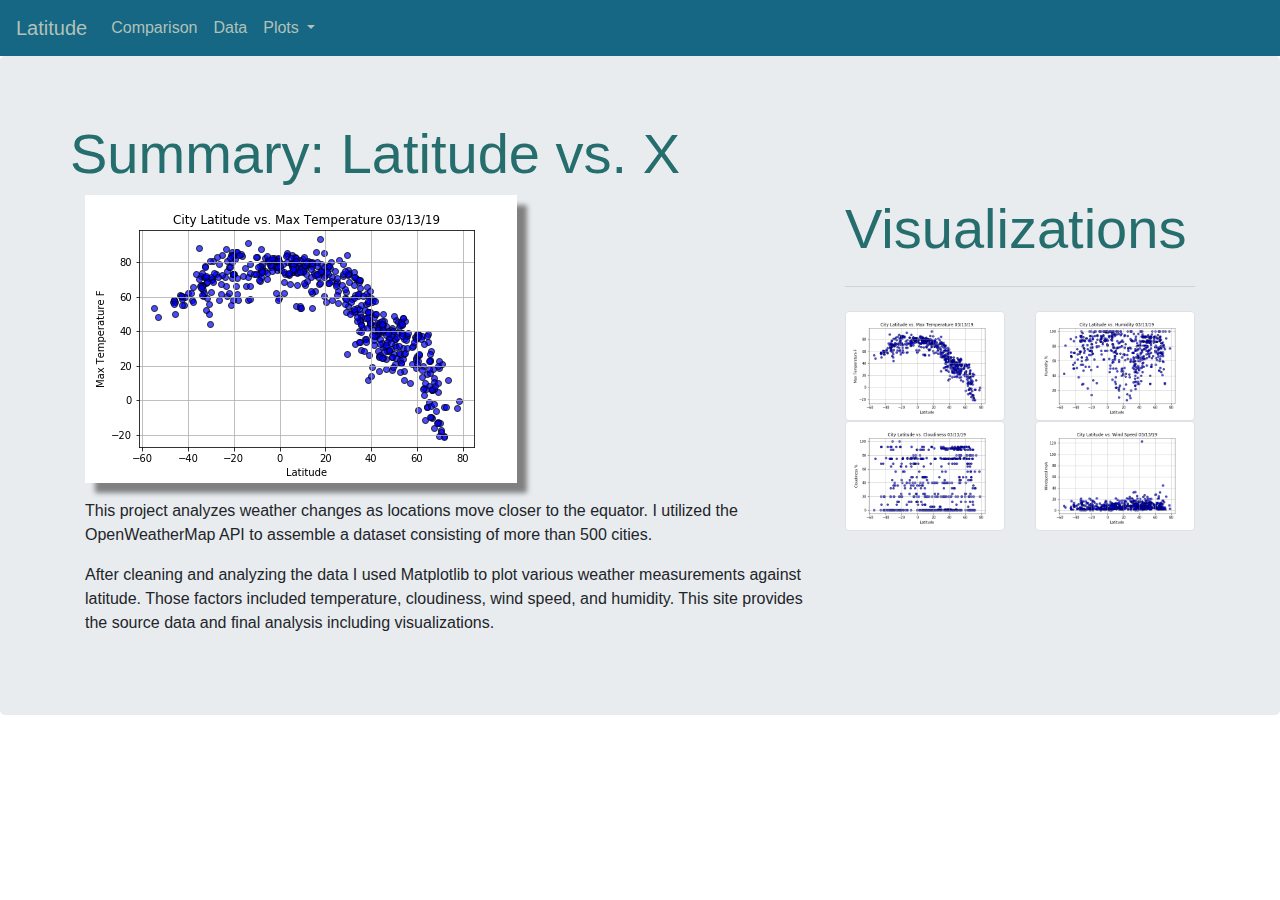
<file: index.html>
<!DOCTYPE html>
<html lang="en">

<head>
  <meta charset="UTF-8">
  <title>Weather Analysis</title>
  <link rel="stylesheet" href="https://stackpath.bootstrapcdn.com/bootstrap/4.3.1/css/bootstrap.min.css" integrity="sha384-ggOyR0iXCbMQv3Xipma34MD+dH/1fQ784/j6cY/iJTQUOhcWr7x9JvoRxT2MZw1T" crossorigin="anonymous">

  <script src="https://code.jquery.com/jquery-3.3.1.slim.min.js" integrity="sha384-q8i/X+965DzO0rT7abK41JStQIAqVgRVzpbzo5smXKp4YfRvH+8abtTE1Pi6jizo" crossorigin="anonymous"></script>
  <script src="https://cdnjs.cloudflare.com/ajax/libs/popper.js/1.14.7/umd/popper.min.js" integrity="sha384-UO2eT0CpHqdSJQ6hJty5KVphtPhzWj9WO1clHTMGa3JDZwrnQq4sF86dIHNDz0W1" crossorigin="anonymous"></script>
  <script src="https://stackpath.bootstrapcdn.com/bootstrap/4.3.1/js/bootstrap.min.js" integrity="sha384-JjSmVgyd0p3pXB1rRibZUAYoIIy6OrQ6VrjIEaFf/nJGzIxFDsf4x0xIM+B07jRM" crossorigin="anonymous"></script>

  <link rel="stylesheet" type ="text/css" href="style.css">
</head>
<body>
    <nav class="navbar navbar-expand-lg" style="background-color:#156784;">
        <a class="navbar-brand" style="color:#B3C1B7;" href="index.html">Latitude</a>
        <button class="navbar-toggler" type="button" data-toggle="collapse" data-target="#navbarSupportedContent" aria-controls="navbarSupportedContent" aria-expanded="false" aria-label="Toggle navigation">
          <span class="navbar-toggler-icon"></span>
        </button>
      
        <div class="collapse navbar-collapse" id="navbarSupportedContent">
          <ul class="navbar-nav mr-auto">
          <ul class= "nav justify-content-end">  
            <li class="nav-item active">
              <a class="nav-link" style="color:#B3C1B7;" href="comparisons.html">Comparison <span class="sr-only">(current)</span></a>
            </li>
            <li class="nav-item">
              <li class="nav-item active">
              <a class="nav-link" style="color: #B3C1B7;" href="data.html">Data</a>
            </li>
            <li class="nav-item dropdown">
              <a class="nav-link dropdown-toggle" style="color:#B3C1B7;" href="nav.html" id="navbarDropdown" role="button" data-toggle="dropdown" aria-haspopup="true" aria-expanded="false">
                Plots
              </a>
              <div class="dropdown-menu" aria-labelledby="navbarDropdown">
                <a class="dropdown-item" href="temp.html">Max Temperature</a>
                <a class="dropdown-item" href="humid.html">Humidity</a>
                <a class="dropdown-item" href="cloud.html">Cloudiness</a>
                <a class="dropdown-item" href="wind.html">Wind Speed</a>
              </div>
    </nav>

    <div class="jumbotron">
    <div class="container">
    <div class="row">
        <h1 class="display-4">Summary: Latitude vs. X</h1>
        <hr class="my-4">
        <div class="col-md-8">
        <p> <img src = "temp_lat.png" alt= "Temperature Plot" float=left class="main_temp"></p>
        <p>This project analyzes weather changes as locations move closer to the equator. I utilized the OpenWeatherMap API to assemble a dataset consisting of more than 500 cities.</p>
        <p>After cleaning and analyzing the data I used Matplotlib to plot various weather measurements against latitude. Those factors included temperature, cloudiness, wind speed, and humidity. This site provides the source data and final analysis including visualizations.</p>
        </div>
      

          <div class="col-md-4"> 
            <a href="comparisons.html"> 
              <h1 class="display-4">Visualizations</h1>
              <hr class="my-4">
            </a>
                <div class = "row">
                  <div class="col-md-6">
                <a href="temp.html">
                  <img src="temp_lat.png" class="img-thumbnail" alt="temp">
                </a>
                </div>
                  <div class="col-md-6">
                  <a href="humid.html">
                    <img src="humid_lat.png" class="img-thumbnail" alt="humid">
                  </a>   
                  </div>
                </div>
                    <div class="row">
                      <div class="col-md-6">
                    <a href="cloud.html">
                      <img src="cloud_lat.png" class="img-thumbnail" alt="cloudiness">
                      <div class="card-body">
                    </a>
                    </div>
                    </div>
                      <div class="col-md-6">
                      <a href="wind.html">
                        <img src="wind_lat.png" class="img-thumbnail" alt="wind">
                        <div class="card-body">
                      </a>
                    </div>
                      </div>
            </div>
      </div>
    </div>
    </div>
    </div>
</file>
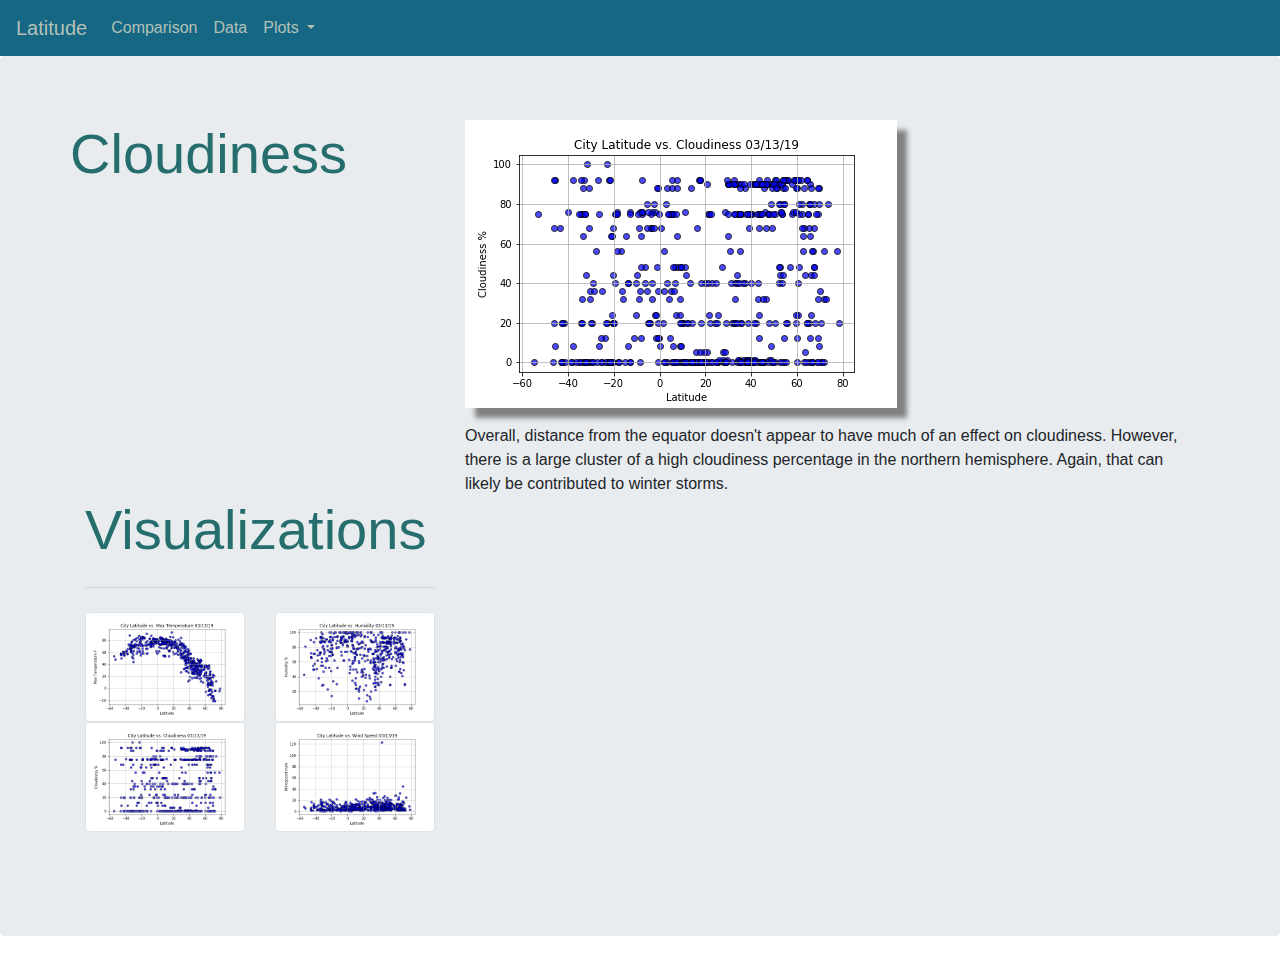
<file: cloud.html>
<!DOCTYPE html>
<html lang="en">

<head>
  <meta charset="UTF-8">
  <title>Weather Analysis</title>
  <link rel="stylesheet" href="https://stackpath.bootstrapcdn.com/bootstrap/4.3.1/css/bootstrap.min.css" integrity="sha384-ggOyR0iXCbMQv3Xipma34MD+dH/1fQ784/j6cY/iJTQUOhcWr7x9JvoRxT2MZw1T" crossorigin="anonymous">

  <script src="https://code.jquery.com/jquery-3.3.1.slim.min.js" integrity="sha384-q8i/X+965DzO0rT7abK41JStQIAqVgRVzpbzo5smXKp4YfRvH+8abtTE1Pi6jizo" crossorigin="anonymous"></script>
  <script src="https://cdnjs.cloudflare.com/ajax/libs/popper.js/1.14.7/umd/popper.min.js" integrity="sha384-UO2eT0CpHqdSJQ6hJty5KVphtPhzWj9WO1clHTMGa3JDZwrnQq4sF86dIHNDz0W1" crossorigin="anonymous"></script>
  <script src="https://stackpath.bootstrapcdn.com/bootstrap/4.3.1/js/bootstrap.min.js" integrity="sha384-JjSmVgyd0p3pXB1rRibZUAYoIIy6OrQ6VrjIEaFf/nJGzIxFDsf4x0xIM+B07jRM" crossorigin="anonymous"></script>

  <link rel="stylesheet" type ="text/css" href="style.css">
</head>
<body>
    <nav class="navbar navbar-expand-lg" style="background-color:#156784;">
        <a class="navbar-brand" style="color:#B3C1B7;" href="index.html">Latitude</a>
        <button class="navbar-toggler" type="button" data-toggle="collapse" data-target="#navbarSupportedContent" aria-controls="navbarSupportedContent" aria-expanded="false" aria-label="Toggle navigation">
          <span class="navbar-toggler-icon"></span>
        </button>
      
        <div class="collapse navbar-collapse" id="navbarSupportedContent">
          <ul class="navbar-nav mr-auto">
          <ul class= "nav justify-content-end">  
            <li class="nav-item active">
              <a class="nav-link" style="color:#B3C1B7;" href="comparisons.html">Comparison <span class="sr-only">(current)</span></a>
            </li>
            <li class="nav-item">
              <li class="nav-item active">
              <a class="nav-link" style="color: #B3C1B7;" href="data.html">Data</a>
            </li>
            <li class="nav-item dropdown">
              <a class="nav-link dropdown-toggle" style="color:#B3C1B7;" href="nav.html" id="navbarDropdown" role="button" data-toggle="dropdown" aria-haspopup="true" aria-expanded="false">
                Plots
              </a>
              <div class="dropdown-menu" aria-labelledby="navbarDropdown">
                <a class="dropdown-item" href="temp.html">Max Temperature</a>
                <a class="dropdown-item" href="humid.html">Humidity</a>
                <a class="dropdown-item" href="cloud.html">Cloudiness</a>
                <a class="dropdown-item" href="wind.html">Wind Speed</a>
              </div>
    </nav>

    <div class="jumbotron">
    <div class="container">
    <div class="row">
        <h1 class="display-4">Cloudiness</h1>
        <hr class="my-4">
        <div class="col-md-8">
        <p> <img src = "cloud_lat.png" alt= "cloudiness Plot" float=left class="main_temp"></p>
        <p class="card-text">Overall, distance from the equator doesn't appear to have much of an effect on cloudiness. However, there is a large cluster of a high cloudiness percentage in the northern hemisphere. Again, that can likely be contributed to winter storms.</p>
        </div>
      

          <div class="col-md-4"> 
            <a href="comparisons.html"> 
              <h1 class="display-4">Visualizations</h1>
              <hr class="my-4">
            </a>
                <div class = "row">
                  <div class="col-md-6">
                <a href="temp.html">
                  <img src="temp_lat.png" class="img-thumbnail" alt="temp">
                </a>
                </div>
                  <div class="col-md-6">
                  <a href="humid.html">
                    <img src="humid_lat.png" class="img-thumbnail" alt="humid">
                  </a>   
                  </div>
                </div>
                    <div class="row">
                      <div class="col-md-6">
                    <a href="cloud.html">
                      <img src="cloud_lat.png" class="img-thumbnail" alt="cloudiness">
                      <div class="card-body">
                    </a>
                    </div>
                    </div>
                      <div class="col-md-6">
                      <a href="wind.html">
                        <img src="wind_lat.png" class="img-thumbnail" alt="wind">
                        <div class="card-body">
                      </a>
                    </div>
                      </div>
            </div>
      </div>
    </div>
    </div>
    </div>
</file>
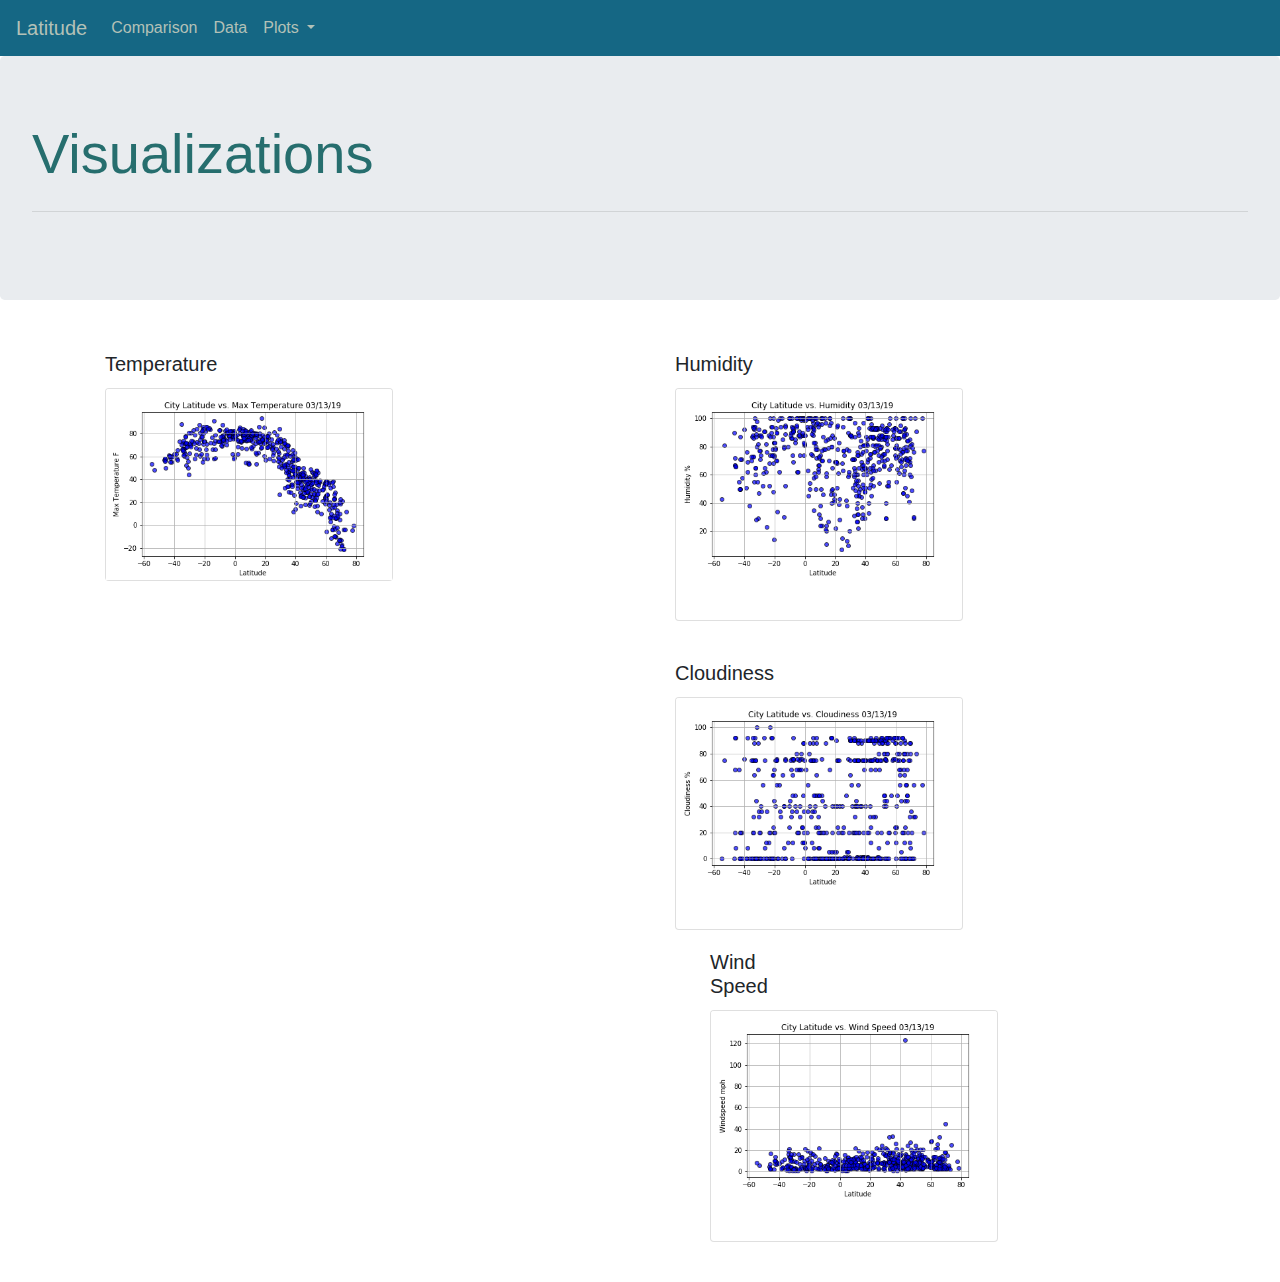
<file: comparisons.html>
<!DOCTYPE html>
<html lang="en">

<head>
  <meta charset="UTF-8">
  <title>Weather Analysis</title>
  <link rel="stylesheet" href="https://stackpath.bootstrapcdn.com/bootstrap/4.3.1/css/bootstrap.min.css" integrity="sha384-ggOyR0iXCbMQv3Xipma34MD+dH/1fQ784/j6cY/iJTQUOhcWr7x9JvoRxT2MZw1T" crossorigin="anonymous">

  <script src="https://code.jquery.com/jquery-3.3.1.slim.min.js" integrity="sha384-q8i/X+965DzO0rT7abK41JStQIAqVgRVzpbzo5smXKp4YfRvH+8abtTE1Pi6jizo" crossorigin="anonymous"></script>
  <script src="https://cdnjs.cloudflare.com/ajax/libs/popper.js/1.14.7/umd/popper.min.js" integrity="sha384-UO2eT0CpHqdSJQ6hJty5KVphtPhzWj9WO1clHTMGa3JDZwrnQq4sF86dIHNDz0W1" crossorigin="anonymous"></script>
  <script src="https://stackpath.bootstrapcdn.com/bootstrap/4.3.1/js/bootstrap.min.js" integrity="sha384-JjSmVgyd0p3pXB1rRibZUAYoIIy6OrQ6VrjIEaFf/nJGzIxFDsf4x0xIM+B07jRM" crossorigin="anonymous"></script>

  <link rel="stylesheet" type ="text/css" href="style.css">
</head>
<body>
    <nav class="navbar navbar-expand-lg" style="background-color:#156784;">
        <a class="navbar-brand" style="color:#B3C1B7;" href="index.html">Latitude</a>
        <button class="navbar-toggler" type="button" data-toggle="collapse" data-target="#navbarSupportedContent" aria-controls="navbarSupportedContent" aria-expanded="false" aria-label="Toggle navigation">
          <span class="navbar-toggler-icon"></span>
        </button>
      
        <div class="collapse navbar-collapse" id="navbarSupportedContent">
          <ul class="navbar-nav mr-auto">
          <ul class= "nav justify-content-end">  
            <li class="nav-item active">
              <a class="nav-link" style="color:#B3C1B7;" href="comparisons.html">Comparison <span class="sr-only">(current)</span></a>
            </li>
            <li class="nav-item">
              <li class="nav-item active">
              <a class="nav-link" style="color: #B3C1B7;" href="data.html">Data</a>
            </li>
            <li class="nav-item dropdown">
              <a class="nav-link dropdown-toggle" style="color:#B3C1B7;" href="nav.html" id="navbarDropdown" role="button" data-toggle="dropdown" aria-haspopup="true" aria-expanded="false">
                Plots
              </a>
              <div class="dropdown-menu" aria-labelledby="navbarDropdown">
                <a class="dropdown-item" href="temp.html">Max Temperature</a>
                <a class="dropdown-item" href="humid.html">Humidity</a>
                <a class="dropdown-item" href="cloud.html">Cloudiness</a>
                <a class="dropdown-item" href="wind.html">Wind Speed</a>
              </div>
    </nav>

    <div class="jumbotron">
              <a href="comparisons.html"> 
                <h1 class="display-4">Visualizations</h1>
                <hr class="my-4">
              </a>
            </div>  
              <div class="container">
                <div class="row">
                    <div class="col-md-6"> 
              <div class="card-body">
                    <h5 class="card-title">Temperature</h5>
                <div class="card" style="width: 18rem;">
                  <a href="temp.html">
                    <img src="temp_lat.png" class="card-img-top" alt="temp">
                  </a>
                </div>  
                </div>
                </div>
                <div class="col-md-6">
                <div class="card-body">
                        <h5 class="card-title">Humidity</h5>
                  <div class="card" style="width: 18rem;">
                    <a href="humid.html">
                      <img src="humid_lat.png" class="card-img-top" alt="humid">
                      <div class="card-body">
                    </a>  
                    </div> 
                    </div>
                    </div>
                    <div class ="row">
                    <div class="col-md-6">
                    <div class="card-body">
                            <h5 class="card-title">Cloudiness</h5>
                    <div class="card" style="width: 18rem;">
                      <a href="cloud.html">
                        <img src="cloud_lat.png" class="card-img-top" alt="cloudiness">
                        <div class="card-body">
                      </a>
                      </div>
                      </div>
                      <div class="col-md-6">
                      <div class="card-body">
                            <h5 class="card-title">Wind Speed</h5>
                      <div class="card" style="width: 18rem;">
                        <a href="wind.html">
                          <img src="wind_lat.png" class="card-img-top" alt="wind">
                          <div class="card-body">
                        </a>
                        </div>
                        </div>
                        </div>
                        </div>
                    </div>
              </div>
              </div>
              </body>
</file>
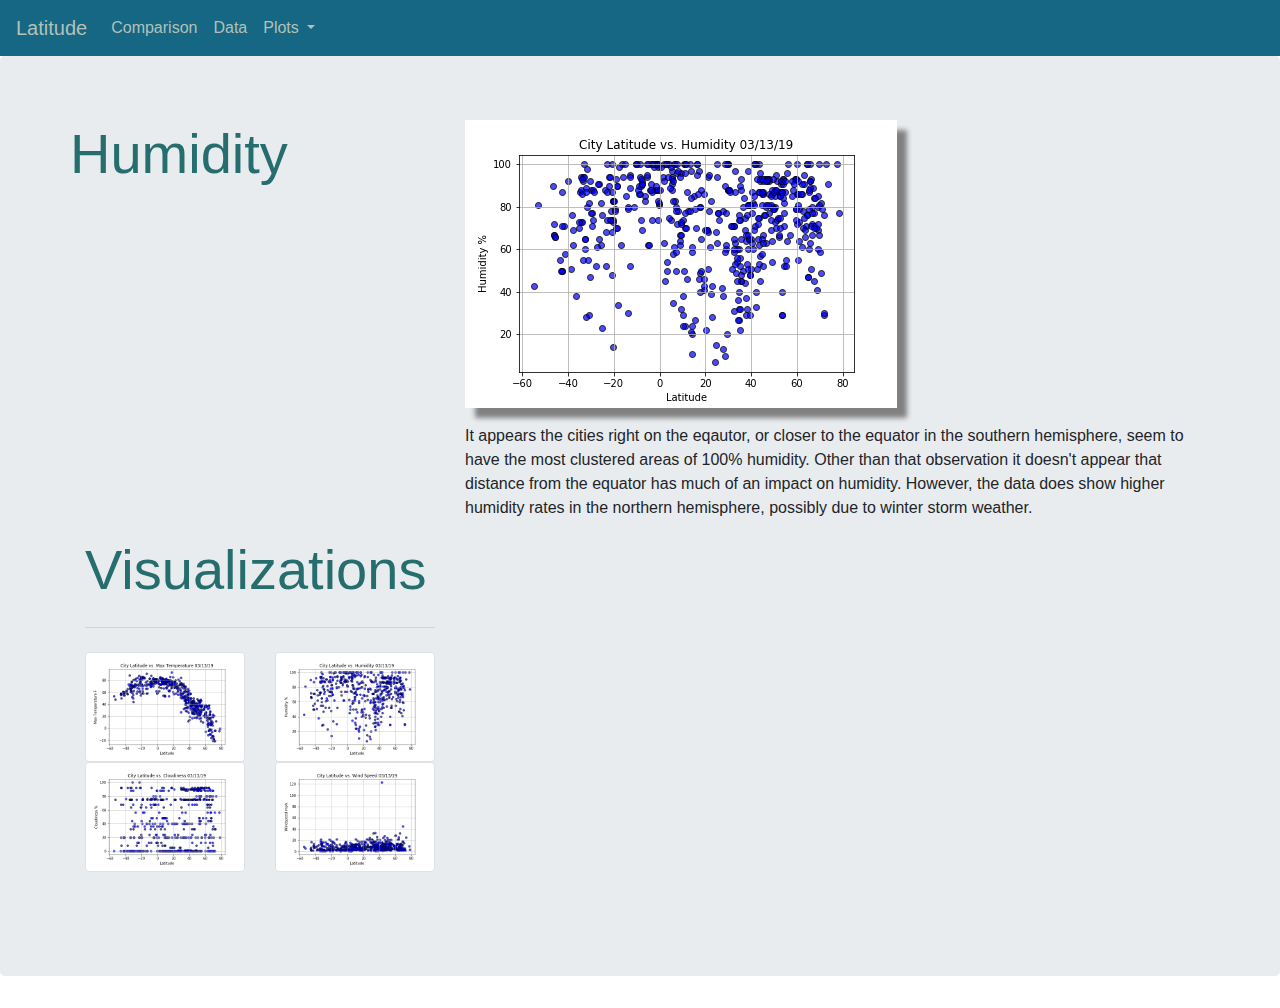
<file: humid.html>
<!DOCTYPE html>
<html lang="en">

<head>
  <meta charset="UTF-8">
  <title>Weather Analysis</title>
  <link rel="stylesheet" href="https://stackpath.bootstrapcdn.com/bootstrap/4.3.1/css/bootstrap.min.css" integrity="sha384-ggOyR0iXCbMQv3Xipma34MD+dH/1fQ784/j6cY/iJTQUOhcWr7x9JvoRxT2MZw1T" crossorigin="anonymous">

  <script src="https://code.jquery.com/jquery-3.3.1.slim.min.js" integrity="sha384-q8i/X+965DzO0rT7abK41JStQIAqVgRVzpbzo5smXKp4YfRvH+8abtTE1Pi6jizo" crossorigin="anonymous"></script>
  <script src="https://cdnjs.cloudflare.com/ajax/libs/popper.js/1.14.7/umd/popper.min.js" integrity="sha384-UO2eT0CpHqdSJQ6hJty5KVphtPhzWj9WO1clHTMGa3JDZwrnQq4sF86dIHNDz0W1" crossorigin="anonymous"></script>
  <script src="https://stackpath.bootstrapcdn.com/bootstrap/4.3.1/js/bootstrap.min.js" integrity="sha384-JjSmVgyd0p3pXB1rRibZUAYoIIy6OrQ6VrjIEaFf/nJGzIxFDsf4x0xIM+B07jRM" crossorigin="anonymous"></script>

  <link rel="stylesheet" type ="text/css" href="style.css">
</head>
<body>
    <nav class="navbar navbar-expand-lg" style="background-color:#156784;">
        <a class="navbar-brand" style="color:#B3C1B7;" href="index.html">Latitude</a>
        <button class="navbar-toggler" type="button" data-toggle="collapse" data-target="#navbarSupportedContent" aria-controls="navbarSupportedContent" aria-expanded="false" aria-label="Toggle navigation">
          <span class="navbar-toggler-icon"></span>
        </button>
      
        <div class="collapse navbar-collapse" id="navbarSupportedContent">
          <ul class="navbar-nav mr-auto">
          <ul class= "nav justify-content-end">  
            <li class="nav-item active">
              <a class="nav-link" style="color:#B3C1B7;" href="comparisons.html">Comparison <span class="sr-only">(current)</span></a>
            </li>
            <li class="nav-item">
              <li class="nav-item active">
              <a class="nav-link" style="color: #B3C1B7;" href="data.html">Data</a>
            </li>
            <li class="nav-item dropdown">
              <a class="nav-link dropdown-toggle" style="color:#B3C1B7;" href="nav.html" id="navbarDropdown" role="button" data-toggle="dropdown" aria-haspopup="true" aria-expanded="false">
                Plots
              </a>
              <div class="dropdown-menu" aria-labelledby="navbarDropdown">
                <a class="dropdown-item" href="temp.html">Max Temperature</a>
                <a class="dropdown-item" href="humid.html">Humidity</a>
                <a class="dropdown-item" href="cloud.html">Cloudiness</a>
                <a class="dropdown-item" href="wind.html">Wind Speed</a>
              </div>
    </nav>

    <div class="jumbotron">
    <div class="container">
    <div class="row">
        <h1 class="display-4">Humidity</h1>
        <hr class="my-4">
        <div class="col-md-8">
        <p><img src = "humid_lat.png" alt= "Humidity Plot" float=left class="main_temp"></p>
        <p>It appears the cities right on the eqautor, or closer to the equator in the southern hemisphere, seem to have the most clustered areas of 100% humidity. Other than that observation it doesn't appear that distance from the equator has much of an impact on humidity. However, the data does show higher humidity rates in the northern hemisphere, possibly due to winter storm weather.</p>
        </div>
      

          <div class="col-md-4"> 
            <a href="comparisons.html"> 
              <h1 class="display-4">Visualizations</h1>
              <hr class="my-4">
            </a>
                <div class = "row">
                  <div class="col-md-6">
                <a href="temp.html">
                  <img src="temp_lat.png" class="img-thumbnail" alt="temp">
                </a>
                </div>
                  <div class="col-md-6">
                  <a href="humid.html">
                    <img src="humid_lat.png" class="img-thumbnail" alt="humid">
                  </a>   
                  </div>
                </div>
                    <div class="row">
                      <div class="col-md-6">
                    <a href="cloud.html">
                      <img src="cloud_lat.png" class="img-thumbnail" alt="cloudiness">
                      <div class="card-body">
                    </a>
                    </div>
                    </div>
                      <div class="col-md-6">
                      <a href="wind.html">
                        <img src="wind_lat.png" class="img-thumbnail" alt="wind">
                        <div class="card-body">
                      </a>
                    </div>
                      </div>
            </div>
      </div>
    </div>
    </div>
    </div>
</file>
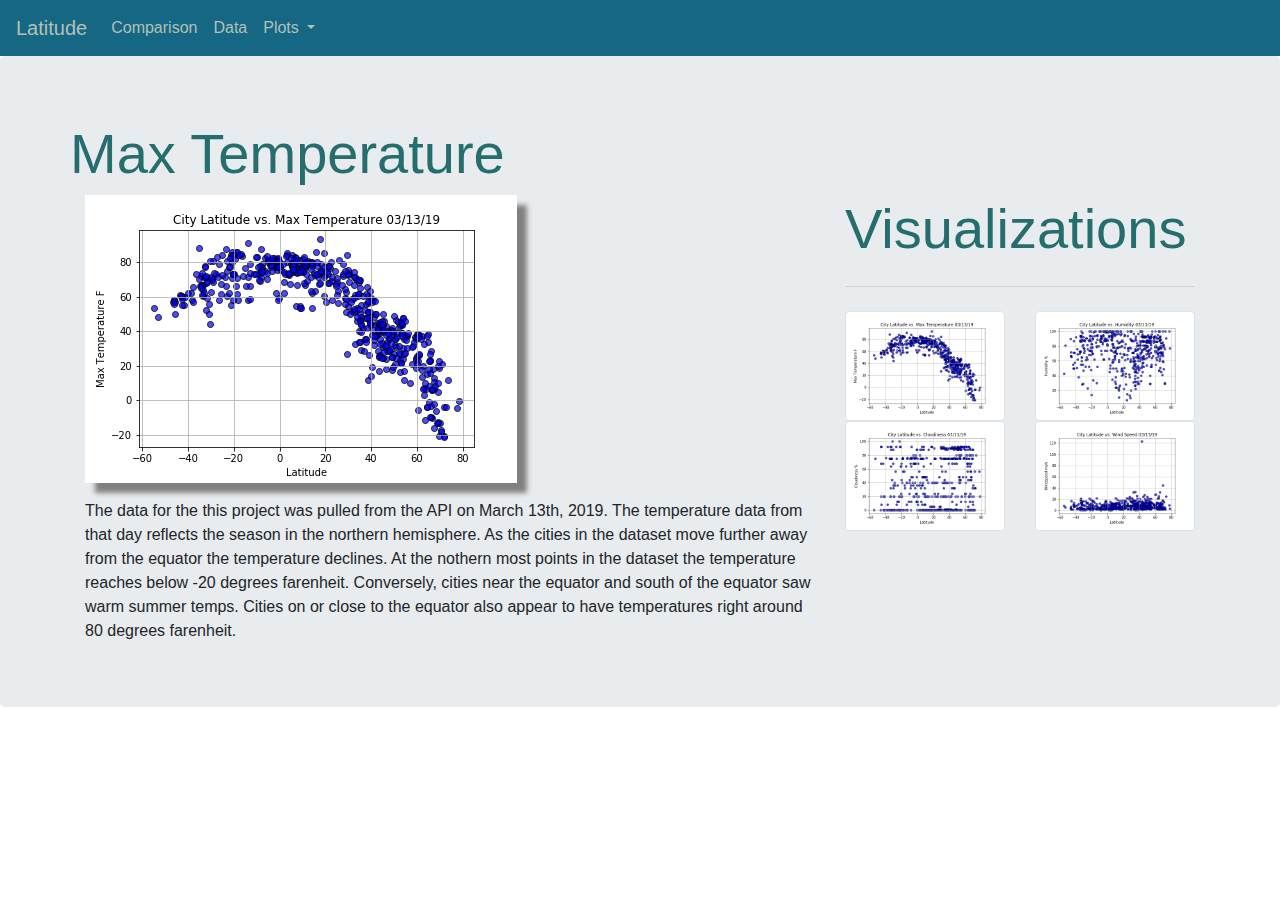
<file: temp.html>
<!DOCTYPE html>
<html lang="en">

<head>
  <meta charset="UTF-8">
  <title>Weather Analysis</title>
  <link rel="stylesheet" href="https://stackpath.bootstrapcdn.com/bootstrap/4.3.1/css/bootstrap.min.css" integrity="sha384-ggOyR0iXCbMQv3Xipma34MD+dH/1fQ784/j6cY/iJTQUOhcWr7x9JvoRxT2MZw1T" crossorigin="anonymous">

  <script src="https://code.jquery.com/jquery-3.3.1.slim.min.js" integrity="sha384-q8i/X+965DzO0rT7abK41JStQIAqVgRVzpbzo5smXKp4YfRvH+8abtTE1Pi6jizo" crossorigin="anonymous"></script>
  <script src="https://cdnjs.cloudflare.com/ajax/libs/popper.js/1.14.7/umd/popper.min.js" integrity="sha384-UO2eT0CpHqdSJQ6hJty5KVphtPhzWj9WO1clHTMGa3JDZwrnQq4sF86dIHNDz0W1" crossorigin="anonymous"></script>
  <script src="https://stackpath.bootstrapcdn.com/bootstrap/4.3.1/js/bootstrap.min.js" integrity="sha384-JjSmVgyd0p3pXB1rRibZUAYoIIy6OrQ6VrjIEaFf/nJGzIxFDsf4x0xIM+B07jRM" crossorigin="anonymous"></script>

  <link rel="stylesheet" type ="text/css" href="style.css">
</head>
<body>
    <nav class="navbar navbar-expand-lg" style="background-color:#156784;">
        <a class="navbar-brand" style="color:#B3C1B7;" href="index.html">Latitude</a>
        <button class="navbar-toggler" type="button" data-toggle="collapse" data-target="#navbarSupportedContent" aria-controls="navbarSupportedContent" aria-expanded="false" aria-label="Toggle navigation">
          <span class="navbar-toggler-icon"></span>
        </button>
      
        <div class="collapse navbar-collapse" id="navbarSupportedContent">
          <ul class="navbar-nav mr-auto">
          <ul class= "nav justify-content-end">  
            <li class="nav-item active">
              <a class="nav-link" style="color:#B3C1B7;" href="comparisons.html">Comparison <span class="sr-only">(current)</span></a>
            </li>
            <li class="nav-item">
              <li class="nav-item active">
              <a class="nav-link" style="color: #B3C1B7;" href="data.html">Data</a>
            </li>
            <li class="nav-item dropdown">
              <a class="nav-link dropdown-toggle" style="color:#B3C1B7;" href="nav.html" id="navbarDropdown" role="button" data-toggle="dropdown" aria-haspopup="true" aria-expanded="false">
                Plots
              </a>
              <div class="dropdown-menu" aria-labelledby="navbarDropdown">
                <a class="dropdown-item" href="temp.html">Max Temperature</a>
                <a class="dropdown-item" href="humid.html">Humidity</a>
                <a class="dropdown-item" href="cloud.html">Cloudiness</a>
                <a class="dropdown-item" href="wind.html">Wind Speed</a>
              </div>
    </nav>

    <div class="jumbotron">
    <div class="container">
    <div class="row">
        <h1 class="display-4">Max Temperature</h1>
        <hr class="my-4">
        <div class="col-md-8">
        <p> <img src = "temp_lat.png" alt= "Temperature Plot" float=left class="main_temp"></p>
        <p class="card-text">The data for the this project was pulled from the API on March 13th, 2019. The temperature data from that day reflects the season in the northern hemisphere. As the cities in the dataset move further away from the equator the temperature declines. At the nothern most points in the dataset the temperature reaches below -20 degrees farenheit. Conversely, cities near the equator and south of the equator saw warm summer temps. Cities on or close to the equator also appear to have temperatures right around 80 degrees farenheit.</p>
        </div>
      

          <div class="col-md-4"> 
            <a href="comparisons.html"> 
              <h1 class="display-4">Visualizations</h1>
              <hr class="my-4">
            </a>
                <div class = "row">
                  <div class="col-md-6">
                <a href="temp.html">
                  <img src="temp_lat.png" class="img-thumbnail" alt="temp">
                </a>
                </div>
                  <div class="col-md-6">
                  <a href="humid.html">
                    <img src="humid_lat.png" class="img-thumbnail" alt="humid">
                  </a>   
                  </div>
                </div>
                    <div class="row">
                      <div class="col-md-6">
                    <a href="cloud.html">
                      <img src="cloud_lat.png" class="img-thumbnail" alt="cloudiness">
                      <div class="card-body">
                    </a>
                    </div>
                    </div>
                      <div class="col-md-6">
                      <a href="wind.html">
                        <img src="wind_lat.png" class="img-thumbnail" alt="wind">
                        <div class="card-body">
                      </a>
                    </div>
                      </div>
            </div>
      </div>
    </div>
    </div>
    </div>
</file>
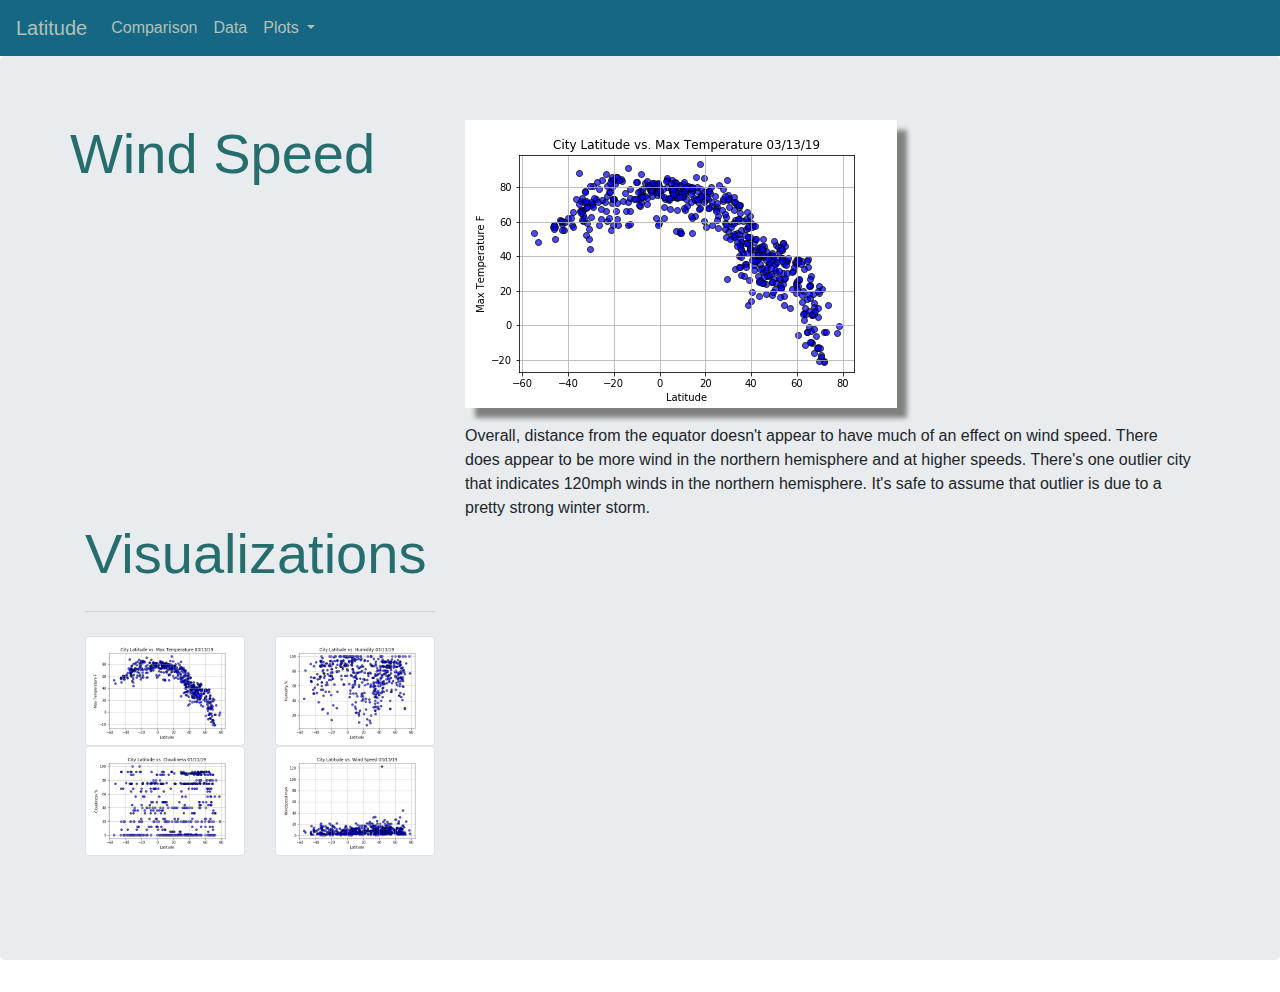
<file: wind.html>
<!DOCTYPE html>
<html lang="en">

<head>
  <meta charset="UTF-8">
  <title>Weather Analysis</title>
  <link rel="stylesheet" href="https://stackpath.bootstrapcdn.com/bootstrap/4.3.1/css/bootstrap.min.css" integrity="sha384-ggOyR0iXCbMQv3Xipma34MD+dH/1fQ784/j6cY/iJTQUOhcWr7x9JvoRxT2MZw1T" crossorigin="anonymous">

  <script src="https://code.jquery.com/jquery-3.3.1.slim.min.js" integrity="sha384-q8i/X+965DzO0rT7abK41JStQIAqVgRVzpbzo5smXKp4YfRvH+8abtTE1Pi6jizo" crossorigin="anonymous"></script>
  <script src="https://cdnjs.cloudflare.com/ajax/libs/popper.js/1.14.7/umd/popper.min.js" integrity="sha384-UO2eT0CpHqdSJQ6hJty5KVphtPhzWj9WO1clHTMGa3JDZwrnQq4sF86dIHNDz0W1" crossorigin="anonymous"></script>
  <script src="https://stackpath.bootstrapcdn.com/bootstrap/4.3.1/js/bootstrap.min.js" integrity="sha384-JjSmVgyd0p3pXB1rRibZUAYoIIy6OrQ6VrjIEaFf/nJGzIxFDsf4x0xIM+B07jRM" crossorigin="anonymous"></script>

  <link rel="stylesheet" type ="text/css" href="style.css">
</head>
<body>
    <nav class="navbar navbar-expand-lg" style="background-color:#156784;">
        <a class="navbar-brand" style="color:#B3C1B7;" href="index.html">Latitude</a>
        <button class="navbar-toggler" type="button" data-toggle="collapse" data-target="#navbarSupportedContent" aria-controls="navbarSupportedContent" aria-expanded="false" aria-label="Toggle navigation">
          <span class="navbar-toggler-icon"></span>
        </button>
      
        <div class="collapse navbar-collapse" id="navbarSupportedContent">
          <ul class="navbar-nav mr-auto">
          <ul class= "nav justify-content-end">  
            <li class="nav-item active">
              <a class="nav-link" style="color:#B3C1B7;" href="comparisons.html">Comparison <span class="sr-only">(current)</span></a>
            </li>
            <li class="nav-item">
              <li class="nav-item active">
              <a class="nav-link" style="color: #B3C1B7;" href="data.html">Data</a>
            </li>
            <li class="nav-item dropdown">
              <a class="nav-link dropdown-toggle" style="color:#B3C1B7;" href="nav.html" id="navbarDropdown" role="button" data-toggle="dropdown" aria-haspopup="true" aria-expanded="false">
                Plots
              </a>
              <div class="dropdown-menu" aria-labelledby="navbarDropdown">
                <a class="dropdown-item" href="temp.html">Max Temperature</a>
                <a class="dropdown-item" href="humid.html">Humidity</a>
                <a class="dropdown-item" href="cloud.html">Cloudiness</a>
                <a class="dropdown-item" href="wind.html">Wind Speed</a>
              </div>
    </nav>

    <div class="jumbotron">
    <div class="container">
    <div class="row">
        <h1 class="display-4">Wind Speed</h1>
        <hr class="my-4">
        <div class="col-md-8">
        <p> <img src = "temp_lat.png" alt= "Temperature Plot" float=left class="main_temp"></p>
        <p class="card-text">Overall, distance from the equator doesn't appear to have much of an effect on wind speed. There does appear to be more wind in the northern hemisphere and at higher speeds. There's one outlier city that indicates 120mph winds in the northern hemisphere. It's safe to assume that outlier is due to a pretty strong winter storm.</p>
        </div>
      

          <div class="col-md-4"> 
            <a href="comparisons.html"> 
              <h1 class="display-4">Visualizations</h1>
              <hr class="my-4">
            </a>
                <div class = "row">
                  <div class="col-md-6">
                <a href="temp.html">
                  <img src="temp_lat.png" class="img-thumbnail" alt="temp">
                </a>
                </div>
                  <div class="col-md-6">
                  <a href="humid.html">
                    <img src="humid_lat.png" class="img-thumbnail" alt="humid">
                  </a>   
                  </div>
                </div>
                    <div class="row">
                      <div class="col-md-6">
                    <a href="cloud.html">
                      <img src="cloud_lat.png" class="img-thumbnail" alt="cloudiness">
                      <div class="card-body">
                    </a>
                    </div>
                    </div>
                      <div class="col-md-6">
                      <a href="wind.html">
                        <img src="wind_lat.png" class="img-thumbnail" alt="wind">
                        <div class="card-body">
                      </a>
                    </div>
                      </div>
            </div>
      </div>
    </div>
    </div>
    </div>
</file>
<file: style.css>
.main_temp {
    box-shadow: 10px 10px 5px grey;
}

.temp {
    top: 0;
    left:0;
    box-shadow: 10px 10px 5px grey;
}

.humid {
    top: 0;
    right: 100;
    box-shadow: 10px 10px 5px grey;
}

h1 {
    color: #266E6E;
}

.left {
    float: left;
    padding: 0 10px 0 0;
}
</file>
